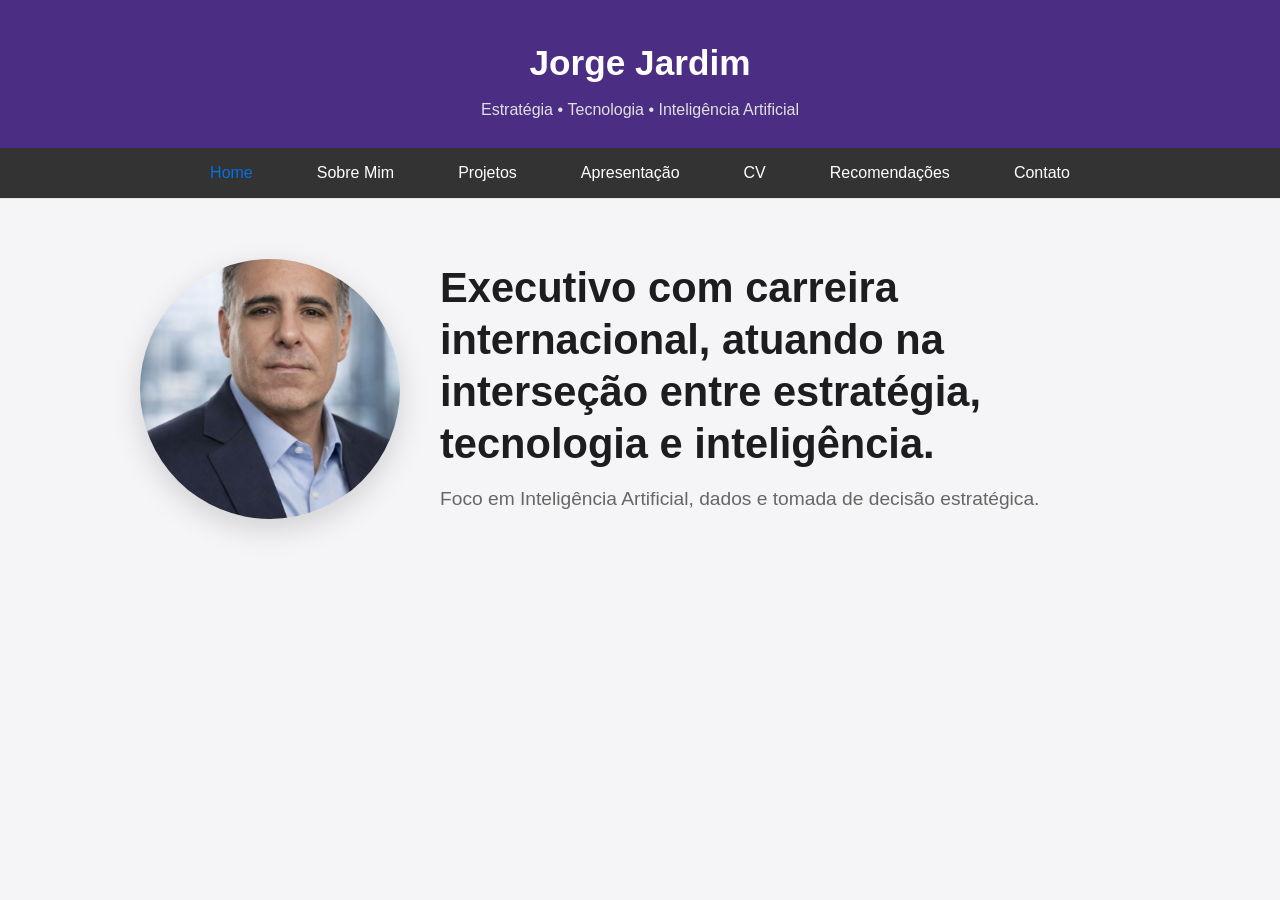
<file: index.html>
<!DOCTYPE html>
<html lang="pt-BR">
<head>
    <meta charset="UTF-8">
    <meta name="viewport" content="width=device-width, initial-scale=1.0">
    <title>Jorge Jardim</title>
    <link rel="stylesheet" href="css/style.css">
</head>
<body>

<header class="site-header">
    <h1>Jorge Jardim</h1>
    <p class="animated-text">
        <span>Estratégia</span> • 
        <span>Tecnologia</span> • 
        <span>Inteligência Artificial</span>
    </p>
</header>

<nav class="navbar">
    <a href="index.html" class="active">Home</a>
    <a href="about.html">Sobre Mim</a>
    <a href="projects.html">Projetos</a>
    <a href="presentation.html">Apresentação</a>
    <a href="cv.html">CV</a>
    <a href="recommendations.html">Recomendações</a>
    <a href="contact.html">Contato</a>
</nav>

<main class="home-page">
    <section class="hero-main hero-main-row">

        <div class="hero-image">
            <img src="assets/images/foto-perfil.jpg" alt="Jorge Jardim">
        </div>

        <div class="hero-content">
            <h2>
                Executivo com carreira internacional,
                atuando na interseção entre estratégia,
                tecnologia e inteligência.
            </h2>

            <p>
                Foco em Inteligência Artificial, dados e tomada de decisão estratégica.
            </p>
        </div>

    </section>
</main>

</body>
</html>
</file>
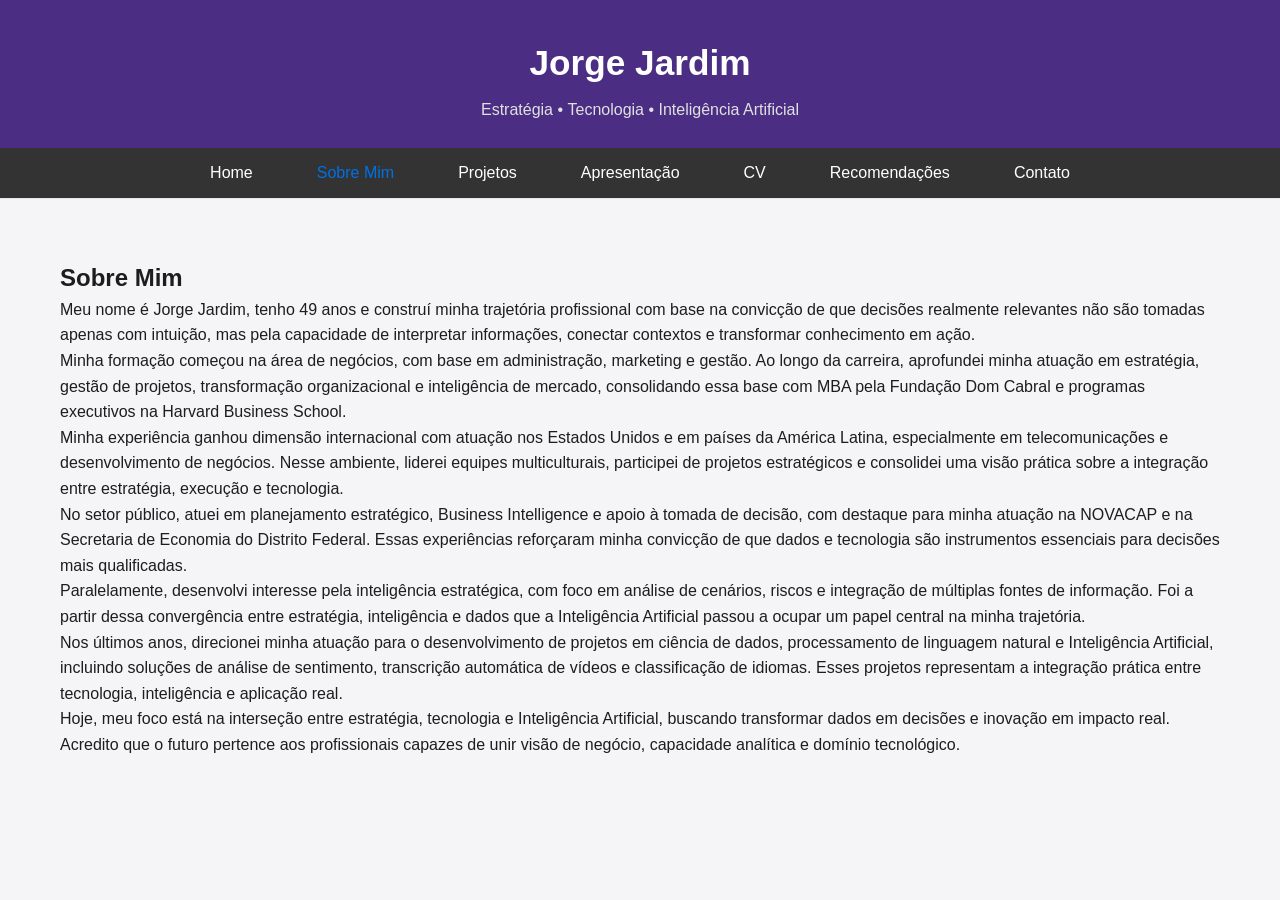
<file: about.html>
<!DOCTYPE html>
<html lang="pt-BR">
<head>
    <meta charset="UTF-8">
    <meta name="viewport" content="width=device-width, initial-scale=1.0">
    <title>Sobre Mim | Jorge Jardim</title>
    <link rel="stylesheet" href="css/style.css">
</head>
<body>

    <header class="site-header">
        <h1>Jorge Jardim</h1>
        <p class="animated-text">
            <span>Estratégia</span> • 
            <span>Tecnologia</span> • 
            <span>Inteligência Artificial</span>
        </p>
    </header>

    <nav class="navbar">
        <a href="index.html">Home</a>
        <a href="about.html" class="active">Sobre Mim</a>
        <a href="projects.html">Projetos</a>
	<a href="presentation.html">Apresentação</a>
        <a href="cv.html">CV</a>
	<a href="recommendations.html">Recomendações</a>
        <a href="contact.html">Contato</a>
    </nav>

    <main>
        <section>
            <h2>Sobre Mim</h2>

            <p>
                Meu nome é Jorge Jardim, tenho 49 anos e construí minha trajetória profissional
                com base na convicção de que decisões realmente relevantes não são tomadas apenas
                com intuição, mas pela capacidade de interpretar informações, conectar contextos
                e transformar conhecimento em ação.
            </p>

            <p>
                Minha formação começou na área de negócios, com base em administração, marketing
                e gestão. Ao longo da carreira, aprofundei minha atuação em estratégia, gestão de
                projetos, transformação organizacional e inteligência de mercado, consolidando
                essa base com MBA pela Fundação Dom Cabral e programas executivos na Harvard
                Business School.
            </p>

            <p>
                Minha experiência ganhou dimensão internacional com atuação nos Estados Unidos e
                em países da América Latina, especialmente em telecomunicações e desenvolvimento
                de negócios. Nesse ambiente, liderei equipes multiculturais, participei de
                projetos estratégicos e consolidei uma visão prática sobre a integração entre
                estratégia, execução e tecnologia.
            </p>

            <p>
                No setor público, atuei em planejamento estratégico, Business Intelligence e apoio
                à tomada de decisão, com destaque para minha atuação na NOVACAP e na Secretaria
                de Economia do Distrito Federal. Essas experiências reforçaram minha convicção de
                que dados e tecnologia são instrumentos essenciais para decisões mais qualificadas.
            </p>

            <p>
                Paralelamente, desenvolvi interesse pela inteligência estratégica, com foco em
                análise de cenários, riscos e integração de múltiplas fontes de informação. Foi
                a partir dessa convergência entre estratégia, inteligência e dados que a
                Inteligência Artificial passou a ocupar um papel central na minha trajetória.
            </p>

            <p>
                Nos últimos anos, direcionei minha atuação para o desenvolvimento de projetos em
                ciência de dados, processamento de linguagem natural e Inteligência Artificial,
                incluindo soluções de análise de sentimento, transcrição automática de vídeos e
                classificação de idiomas. Esses projetos representam a integração prática entre
                tecnologia, inteligência e aplicação real.
            </p>

            <p>
                Hoje, meu foco está na interseção entre estratégia, tecnologia e Inteligência
                Artificial, buscando transformar dados em decisões e inovação em impacto real.
                Acredito que o futuro pertence aos profissionais capazes de unir visão de negócio,
                capacidade analítica e domínio tecnológico.
            </p>
        </section>
    </main>

</body>
</html>
</file>
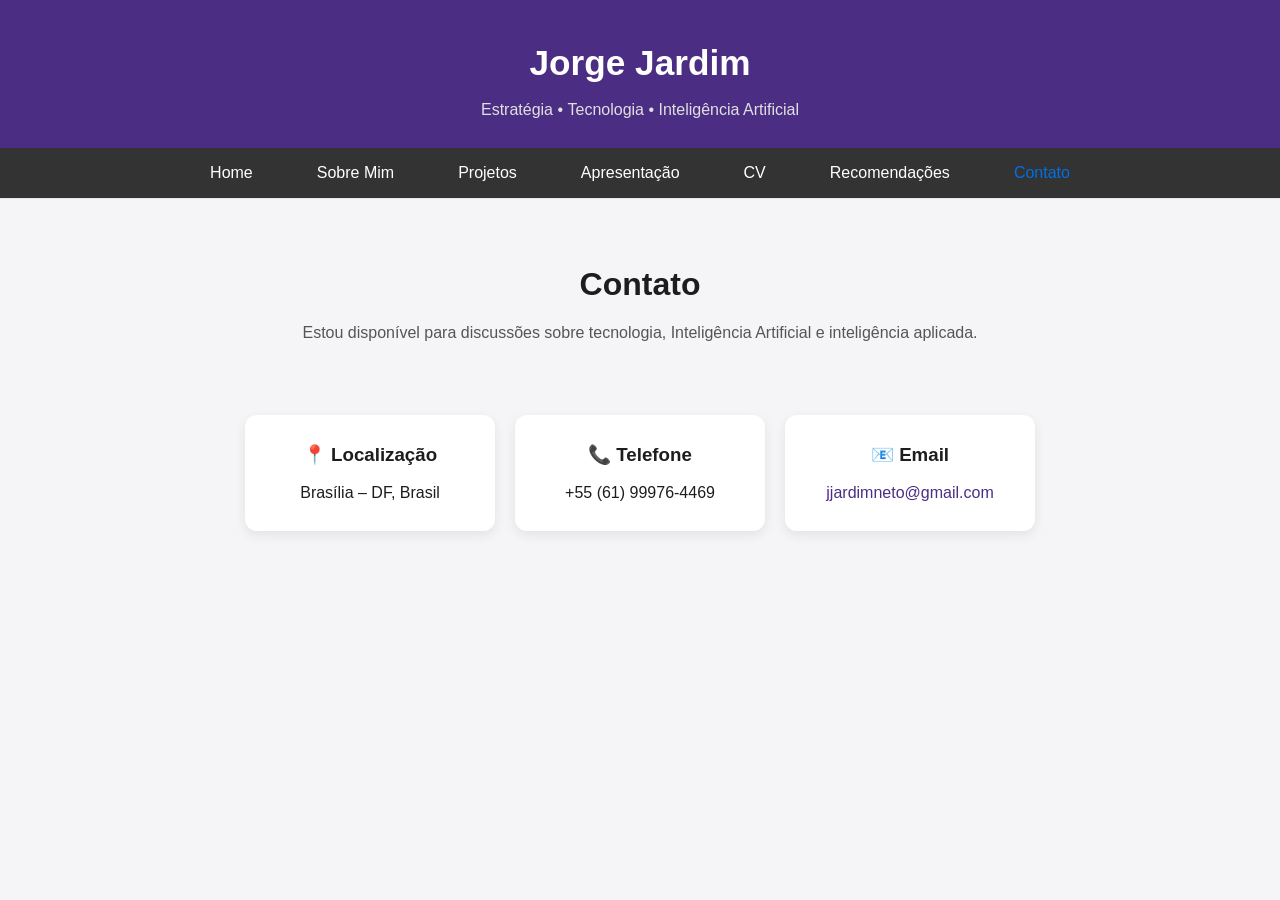
<file: contact.html>
<!DOCTYPE html>
<html lang="pt-BR">
<head>
    <meta charset="UTF-8">
    <meta name="viewport" content="width=device-width, initial-scale=1.0">
    <title>Contato | Jorge Jardim</title>
    <link rel="stylesheet" href="css/style.css">
</head>
<body>

<header class="site-header">
    <h1>Jorge Jardim</h1>
        <p class="animated-text">
            <span>Estratégia</span> • 
            <span>Tecnologia</span> • 
            <span>Inteligência Artificial</span>
        </p>
</header>

<nav class="navbar">
    <a href="index.html">Home</a>
    <a href="about.html">Sobre Mim</a>
    <a href="projects.html">Projetos</a>
    <a href="presentation.html">Apresentação</a>
    <a href="cv.html">CV</a>
    <a href="recommendations.html">Recomendações</a>
    <a href="contact.html" class="active">Contato</a>
</nav>

<main class="contact-container">

    <section class="contact-intro">
        <h2>Contato</h2>
        <p>
            Estou disponível para discussões sobre tecnologia, Inteligência Artificial e inteligência aplicada.
        </p>
    </section>

    <section class="contact-cards">

        <div class="contact-card">
            <h3>📍 Localização</h3>
            <p>Brasília – DF, Brasil</p>
        </div>

        <div class="contact-card">
            <h3>📞 Telefone</h3>
            <p>+55 (61) 99976-4469</p>
        </div>

        <div class="contact-card">
            <h3>📧 Email</h3>
            <p>
                <a href="mailto:jjardimneto@gmail.com">
                    jjardimneto@gmail.com
                </a>
            </p>
        </div>

    </section>

</main>

</body>
</html>
</file>
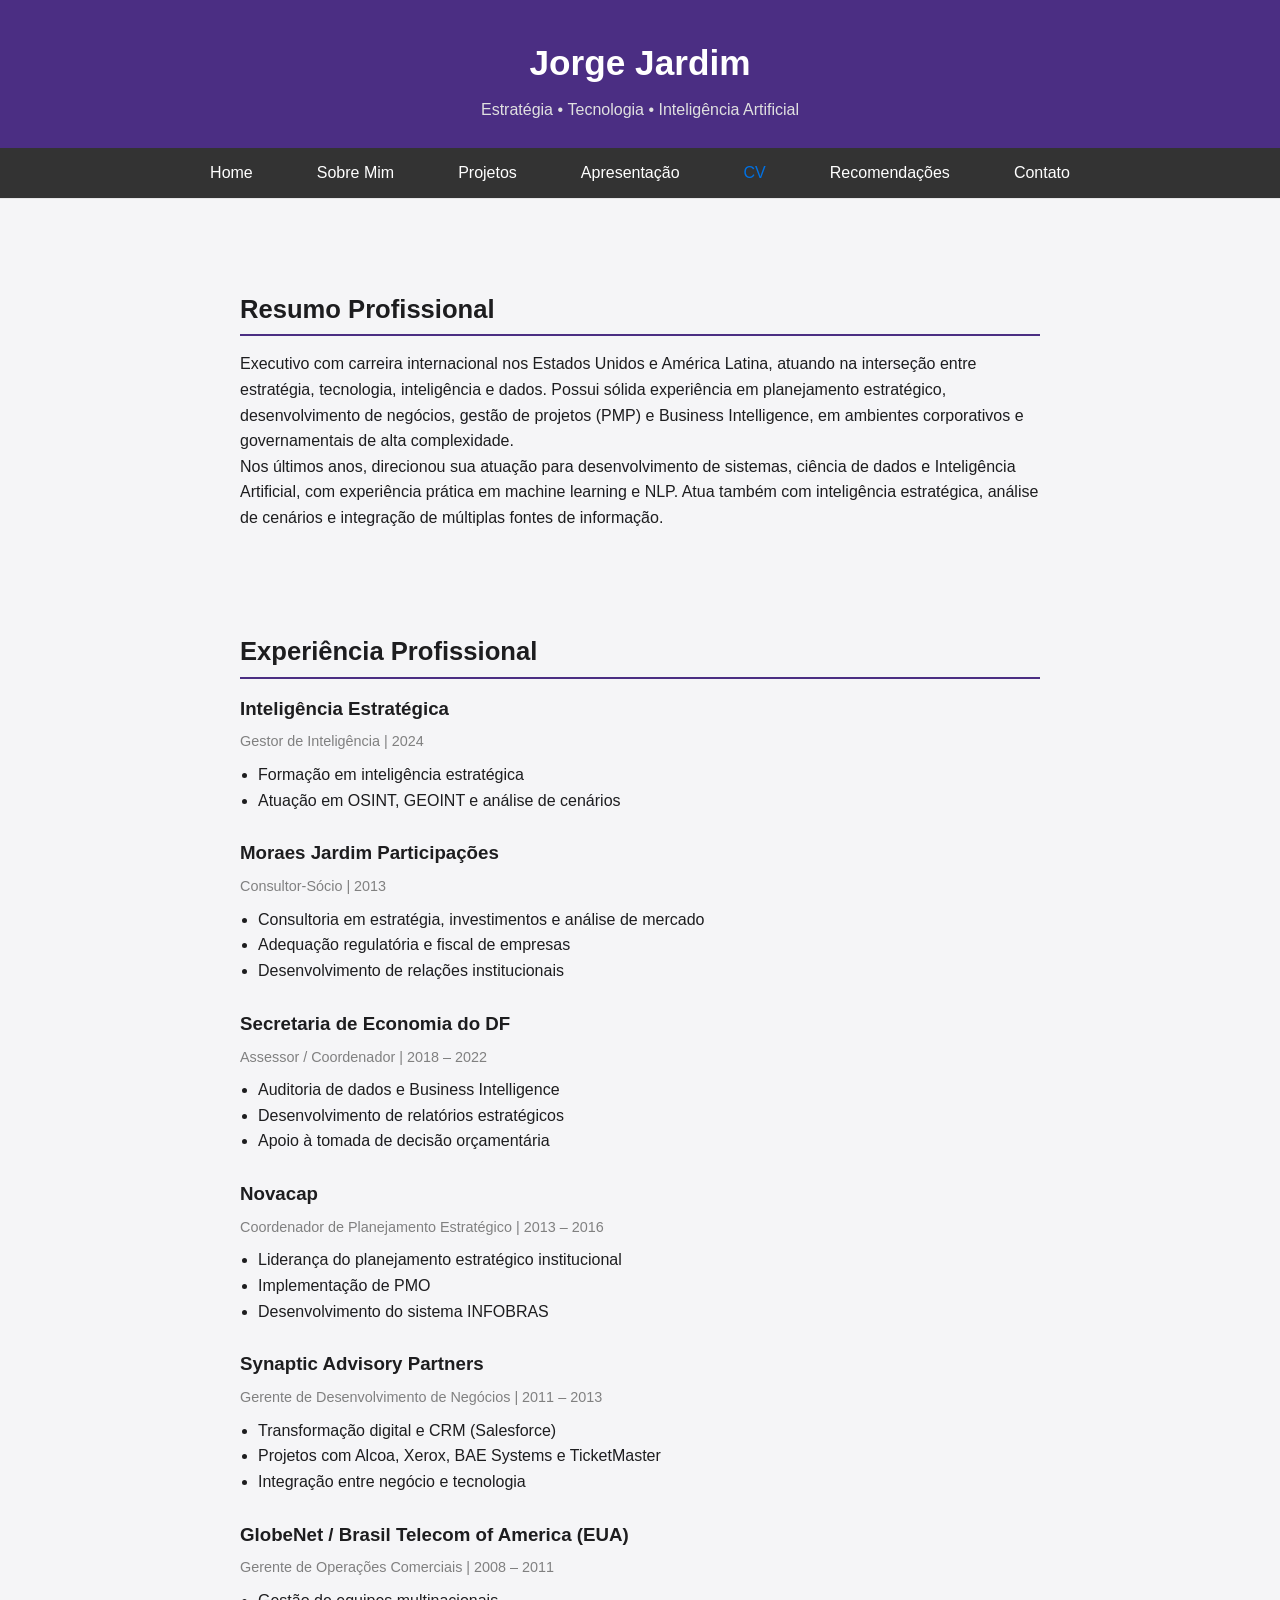
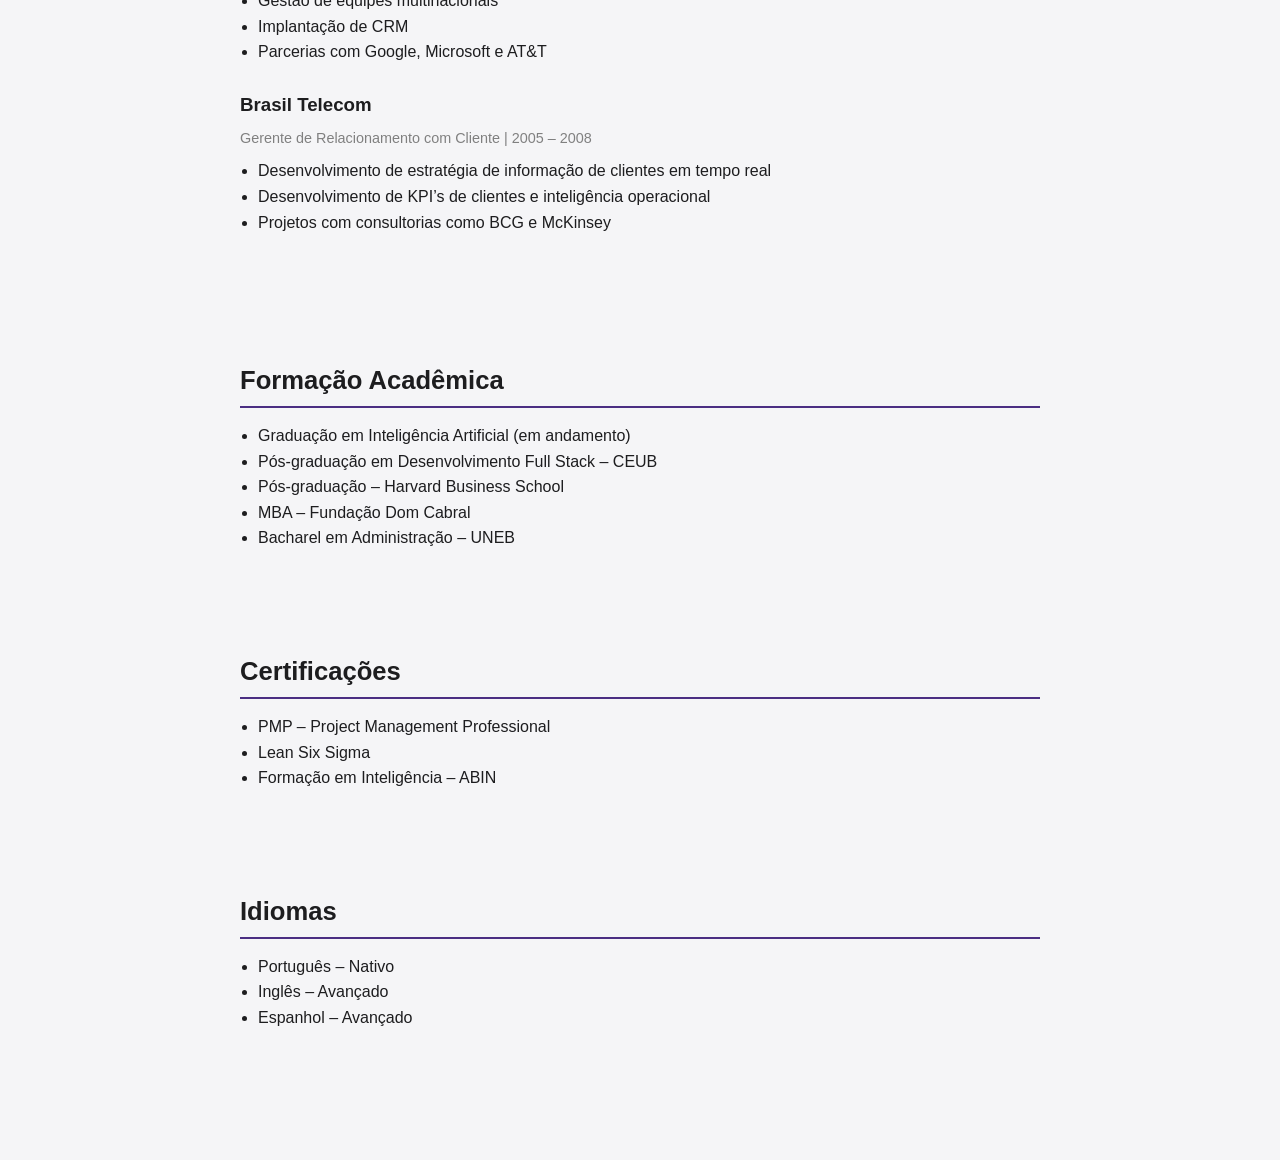
<file: cv.html>
<!DOCTYPE html>
<html lang="pt-BR">
<head>
    <meta charset="UTF-8">
    <meta name="viewport" content="width=device-width, initial-scale=1.0">
    <title>CV | Jorge Jardim</title>
    <link rel="stylesheet" href="css/style.css">
</head>
<body>

<header class="site-header">
    <h1>Jorge Jardim</h1>
        <p class="animated-text">
            <span>Estratégia</span> • 
            <span>Tecnologia</span> • 
            <span>Inteligência Artificial</span>
        </p>
</header>

<nav class="navbar">
    <a href="index.html">Home</a>
    <a href="about.html">Sobre Mim</a>
    <a href="projects.html">Projetos</a>
    <a href="presentation.html">Apresentação</a>
    <a href="cv.html" class="active">CV</a>
    <a href="recommendations.html">Recomendações</a>
    <a href="contact.html">Contato</a>
</nav>

<main class="cv-container">

    <!-- RESUMO -->
    <section class="cv-section">
        <h2>Resumo Profissional</h2>
        <p>
            Executivo com carreira internacional nos Estados Unidos e América Latina,
            atuando na interseção entre estratégia, tecnologia, inteligência e dados.
            Possui sólida experiência em planejamento estratégico, desenvolvimento de negócios,
            gestão de projetos (PMP) e Business Intelligence, em ambientes corporativos e governamentais
            de alta complexidade.
        </p>
        <p>
            Nos últimos anos, direcionou sua atuação para desenvolvimento de sistemas, ciência de dados
            e Inteligência Artificial, com experiência prática em machine learning e NLP. Atua também
            com inteligência estratégica, análise de cenários e integração de múltiplas fontes de informação.
        </p>
    </section>

    <!-- EXPERIÊNCIA -->
    <section class="cv-section">
        <h2>Experiência Profissional</h2>

        <div class="job">
            <h3>Inteligência Estratégica</h3>
            <span>Gestor de Inteligência | 2024</span>
            <ul>
                <li>Formação em inteligência estratégica</li>
                <li>Atuação em OSINT, GEOINT e análise de cenários</li>
            </ul>
        </div>

        <div class="job">
            <h3>Moraes Jardim Participações</h3>
            <span>Consultor-Sócio | 2013</span>
            <ul>
                <li>Consultoria em estratégia, investimentos e análise de mercado</li>
                <li>Adequação regulatória e fiscal de empresas</li>
                <li>Desenvolvimento de relações institucionais</li>
            </ul>
        </div>

        <div class="job">
            <h3>Secretaria de Economia do DF</h3>
            <span>Assessor / Coordenador | 2018 – 2022</span>
            <ul>
                <li>Auditoria de dados e Business Intelligence</li>
                <li>Desenvolvimento de relatórios estratégicos</li>
                <li>Apoio à tomada de decisão orçamentária</li>
            </ul>
        </div>

        <div class="job">
            <h3>Novacap</h3>
            <span>Coordenador de Planejamento Estratégico | 2013 – 2016</span>
            <ul>
                <li>Liderança do planejamento estratégico institucional</li>
                <li>Implementação de PMO</li>
                <li>Desenvolvimento do sistema INFOBRAS</li>
            </ul>
        </div>

        <div class="job">
            <h3>Synaptic Advisory Partners</h3>
            <span>Gerente de Desenvolvimento de Negócios | 2011 – 2013</span>
            <ul>
                <li>Transformação digital e CRM (Salesforce)</li>
                <li>Projetos com Alcoa, Xerox, BAE Systems e TicketMaster</li>
                <li>Integração entre negócio e tecnologia</li>
            </ul>
        </div>

        <div class="job">
            <h3>GlobeNet / Brasil Telecom of America (EUA)</h3>
            <span>Gerente de Operações Comerciais | 2008 – 2011</span>
            <ul>
                <li>Gestão de equipes multinacionais</li>
                <li>Implantação de CRM</li>
                <li>Parcerias com Google, Microsoft e AT&T</li>
            </ul>
        </div>

        <div class="job">
            <h3>Brasil Telecom</h3>
            <span>Gerente de Relacionamento com Cliente  | 2005 – 2008</span>
            <ul>
                <li>Desenvolvimento de estratégia de informação de clientes em tempo real</li>
                <li>Desenvolvimento de KPI’s de clientes e inteligência operacional</li>
                <li>Projetos com consultorias como BCG e McKinsey</li>
            </ul>
        </div>

    </section>

    <!-- FORMAÇÃO -->
    <section class="cv-section">
        <h2>Formação Acadêmica</h2>
        <ul class="cv-list">
            <li>Graduação em Inteligência Artificial (em andamento)</li>
            <li>Pós-graduação em Desenvolvimento Full Stack – CEUB</li>
            <li>Pós-graduação – Harvard Business School</li>
            <li>MBA – Fundação Dom Cabral</li>
            <li>Bacharel em Administração – UNEB</li>
        </ul>
    </section>

    <!-- CERTIFICAÇÕES -->
    <section class="cv-section">
        <h2>Certificações</h2>
        <ul class="cv-list">
            <li>PMP – Project Management Professional</li>
            <li>Lean Six Sigma</li>
            <li>Formação em Inteligência – ABIN</li>
        </ul>
    </section>

    <!-- IDIOMAS -->
    <section class="cv-section">
        <h2>Idiomas</h2>
        <ul class="cv-list">
            <li>Português – Nativo</li>
            <li>Inglês – Avançado</li>
            <li>Espanhol – Avançado</li>
        </ul>
    </section>

</main>

</body>
</html>
</file>
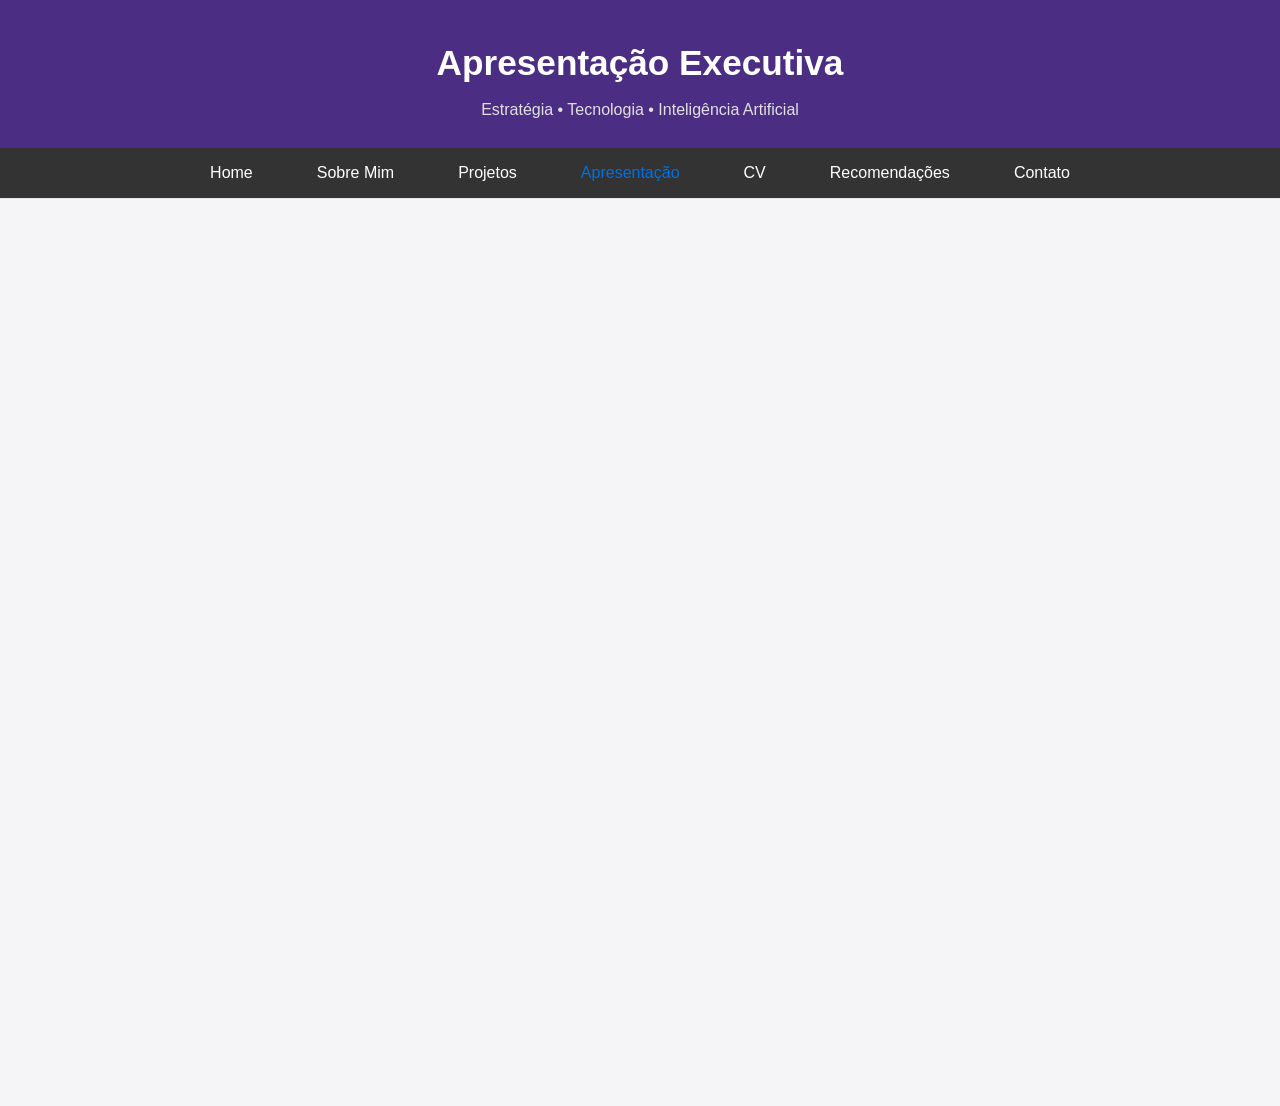
<file: presentation.html>
<!DOCTYPE html>
<html lang="pt-BR">
<head>
    <meta charset="UTF-8">
    <meta name="viewport" content="width=device-width, initial-scale=1.0">
    <title>Apresentação</title>
    <link rel="stylesheet" href="css/style.css">
</head>
<body>

<header class="site-header">
    <h1>Apresentação Executiva</h1>
    <p>Estratégia • Tecnologia • Inteligência Artificial</p>
</header>

<nav class="navbar">
    <a href="index.html">Home</a>
    <a href="about.html">Sobre Mim</a>
    <a href="projects.html">Projetos</a>
    <a href="presentation.html" class="active">Apresentação</a>
    <a href="cv.html">CV</a>
    <a href="recommendations.html">Recomendações</a>
    <a href="contact.html">Contato</a>
</nav>

<main class="presentation-page fullscreen">
    <iframe src="assets/apresentacao-portfolio.pdf#toolbar=0&navpanes=0&scrollbar=1"></iframe>

</main>


</body>
</html>
</file>
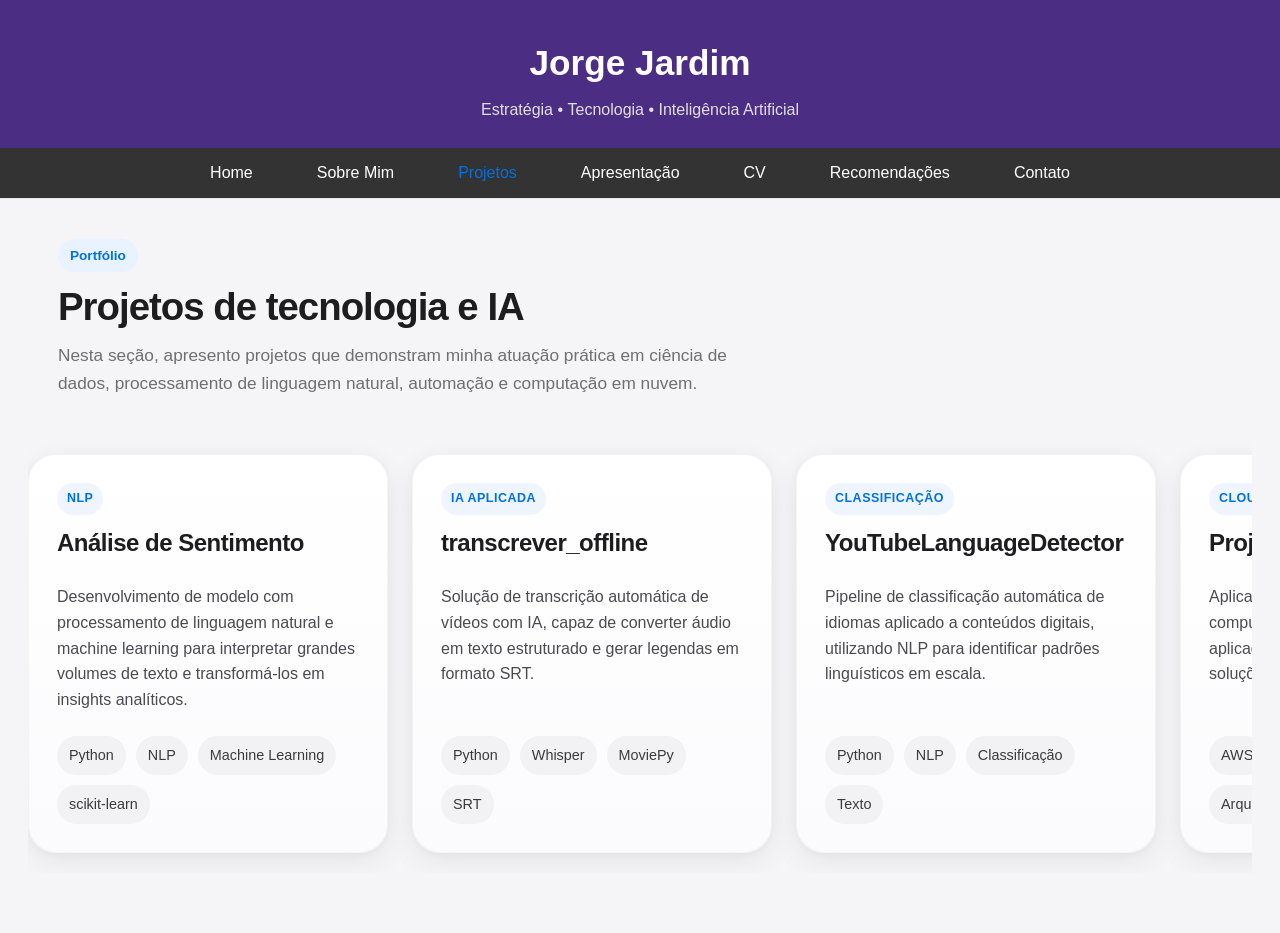
<file: projects.html>
<!DOCTYPE html>
<html lang="pt-BR">
<head>
    <meta charset="UTF-8">
    <meta name="viewport" content="width=device-width, initial-scale=1.0">
    <title>Projetos | Jorge Jardim</title>
    <link rel="stylesheet" href="css/style.css">
</head>
<body>

    <header class="site-header">
         <h1>Jorge Jardim</h1>
            <p class="animated-text">
                <span>Estratégia</span> • 
                <span>Tecnologia</span> • 
                <span>Inteligência Artificial</span>
            </p>
    </header>

    <nav class="navbar">
        <a href="index.html">Home</a>
        <a href="about.html">Sobre Mim</a>
        <a href="projects.html" class="active">Projetos</a>
	<a href="presentation.html">Apresentação</a>
        <a href="cv.html">CV</a>
        <a href="recommendations.html">Recomendações</a>
        <a href="contact.html">Contato</a>
    </nav>

    <main class="projects-page">
        <section class="projects-intro">
            <span class="section-tag">Portfólio</span>
            <h2>Projetos de tecnologia e IA</h2>
            <p>
                Nesta seção, apresento projetos que demonstram minha atuação prática em
                ciência de dados, processamento de linguagem natural, automação e computação em nuvem.
            </p>
        </section>

        <section class="projects-scroll">

            <article class="project-card">
                <div class="card-top">
                    <span class="card-label">NLP</span>
                    <h3>Análise de Sentimento</h3>
                </div>
                <p class="card-description">
                    Desenvolvimento de modelo com processamento de linguagem natural e machine learning
                    para interpretar grandes volumes de texto e transformá-los em insights analíticos.
                </p>
                <div class="tech-stack">
                    <span>Python</span>
                    <span>NLP</span>
                    <span>Machine Learning</span>
                    <span>scikit-learn</span>
                </div>
            </article>

            <article class="project-card">
                <div class="card-top">
                    <span class="card-label">IA Aplicada</span>
                    <h3>transcrever_offline</h3>
                </div>
                <p class="card-description">
                    Solução de transcrição automática de vídeos com IA, capaz de converter áudio em
                    texto estruturado e gerar legendas em formato SRT.
                </p>
                <div class="tech-stack">
                    <span>Python</span>
                    <span>Whisper</span>
                    <span>MoviePy</span>
                    <span>SRT</span>
                </div>
            </article>

            <article class="project-card">
                <div class="card-top">
                    <span class="card-label">Classificação</span>
                    <h3>YouTubeLanguageDetector</h3>
                </div>
                <p class="card-description">
                    Pipeline de classificação automática de idiomas aplicado a conteúdos digitais,
                    utilizando NLP para identificar padrões linguísticos em escala.
                </p>
                <div class="tech-stack">
                    <span>Python</span>
                    <span>NLP</span>
                    <span>Classificação</span>
                    <span>Texto</span>
                </div>
            </article>

            <article class="project-card">
                <div class="card-top">
                    <span class="card-label">Cloud</span>
                    <h3>Projetos em AWS</h3>
                </div>
                <p class="card-description">
                    Aplicação de conceitos de cloud computing para deploy, organização de aplicações
                    e suporte à escalabilidade de soluções modernas.
                </p>
                <div class="tech-stack">
                    <span>AWS</span>
                    <span>Cloud</span>
                    <span>Deploy</span>
                    <span>Arquitetura</span>
                </div>
            </article>

            <article class="project-card">
                <div class="card-top">
                    <span class="card-label">Arquitetura</span>
                    <h3>Sistema de Pedidos</h3>
                </div>
                <p class="card-description">
                    Desenvolvimento de sistema com APIs e arquitetura de microserviços, com foco em
                    modularidade, organização dos componentes e escalabilidade.
                </p>
                <div class="tech-stack">
                    <span>C#</span>
                    <span>.NET</span>
                    <span>APIs REST</span>
                    <span>Microserviços</span>
                </div>
            </article>

        </section>
    </main>

</body>
</html>
</file>
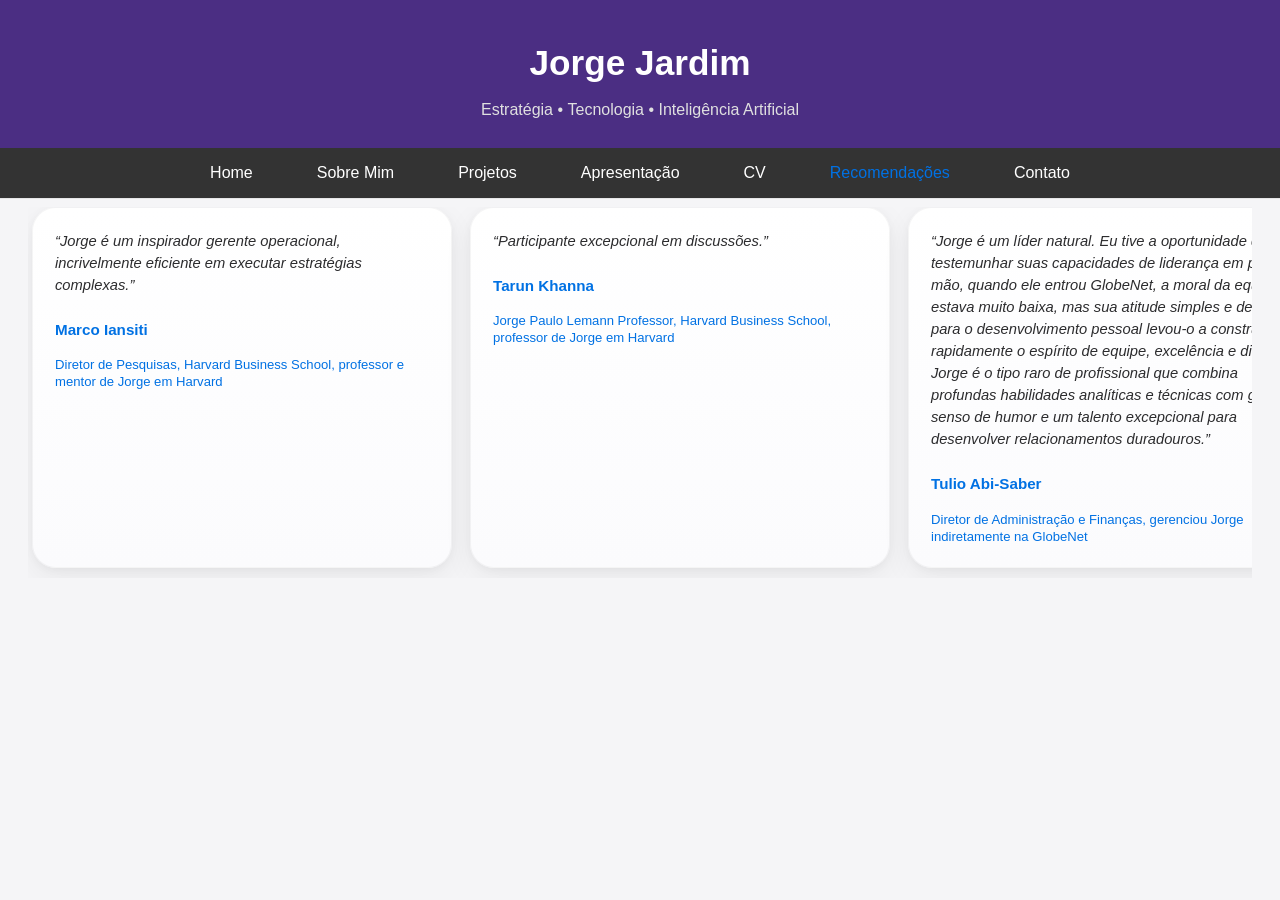
<file: recommendations.html>
<!DOCTYPE html>
<html lang="pt-BR">
<head>
    <meta charset="UTF-8">
    <meta name="viewport" content="width=device-width, initial-scale=1.0">
    <title>Recomendações | Jorge Jardim</title>
    <link rel="stylesheet" href="css/style.css">
</head>
<body>

<header class="site-header">
    <h1>Jorge Jardim</h1>
    <p class="animated-text">
        <span>Estratégia</span> • 
        <span>Tecnologia</span> • 
        <span>Inteligência Artificial</span>
    </p>
</header>

<nav class="navbar">
    <a href="index.html">Home</a>
    <a href="about.html">Sobre Mim</a>
    <a href="projects.html">Projetos</a>
    <a href="presentation.html">Apresentação</a>
    <a href="cv.html">CV</a>
    <a href="recommendations.html" class="active">Recomendações</a>
    <a href="contact.html">Contato</a>
</nav>

<main class="recommendations-page">

    <section class="recommendations-carousel">

        <article class="recommendation-card">
            <p class="recommendation-text">
                “Jorge é um inspirador gerente operacional, incrivelmente eficiente em executar estratégias complexas.”
            </p>
            <h3>Marco Iansiti</h3>
            <span>Diretor de Pesquisas, Harvard Business School, professor e mentor de Jorge em Harvard</span>
        </article>

        <article class="recommendation-card">
            <p class="recommendation-text">
                “Participante excepcional em discussões.”
            </p>
            <h3>Tarun Khanna</h3>
            <span>Jorge Paulo Lemann Professor, Harvard Business School, professor de Jorge em Harvard</span>
        </article>

        <article class="recommendation-card">
            <p class="recommendation-text">
                “Jorge é um líder natural. Eu tive a oportunidade de testemunhar suas capacidades de liderança em primeira mão, quando ele entrou GlobeNet, a moral da equipe estava muito baixa, mas sua atitude simples e dedicação para o desenvolvimento pessoal levou-o a construir rapidamente o espírito de equipe, excelência e direção. Jorge é o tipo raro de profissional que combina profundas habilidades analíticas e técnicas com grande senso de humor e um talento excepcional para desenvolver relacionamentos duradouros.”
            </p>
            <h3>Tulio Abi-Saber</h3>
            <span>Diretor de Administração e Finanças, gerenciou Jorge indiretamente na GlobeNet</span>
        </article>

        <article class="recommendation-card">
            <p class="recommendation-text">
                “Jorge é um verdadeiro mentor, ele se dedica realmente na entrega e supera todas as expectativas. Eu o considero um artista, ao invés de um empregador. Ele me viu uma obra-prima em estado bruto e teve tempo para esculpir o melhor de mim. Eu posso realmente dizer que ele é um líder, entre os líderes. Jorge realmente é um grande ativo para qualquer organização. Obrigado Jorge, você é o melhor dirigente que alguém poderia esperar.”
            </p>
            <h3>Angel Sarmiento</h3>
            <span>Engenheiro Sênior de Vendas, reportou para Jorge na GlobeNet</span>
        </article>

        <article class="recommendation-card">
            <p class="recommendation-text">
                “Jorge é um grande líder. Ele gosta de trabalhar com pessoas e mostra que é um treinador dedicado e mentor. Ele é open minded e facilmente gerencia mudanças. Ele está muito otimista e sua simplicidade motiva as pessoas que trabalham com ele.”
            </p>
            <h3>Moises Carneiro Cunha</h3>
            <span>Diretor de Relacionamento com Cliente, dirigiu Jorge na Brasil Telecom</span>
        </article>

    </section>
</main>

</body>
</html>
</file>
<file: css/style.css>
body {
    font-family: Arial;
    margin: 0;
    background: #f4f4f4;
}

header {
    background: #4B2E83;
    color: white;
    padding: 40px;
    text-align: center;
}

nav {
    background: #333;
    padding: 10px;
    text-align: center;
}

nav a {
    color: white;
    margin: 15px;
    text-decoration: none;
}

section {
    padding: 30px;
}

main {
    padding: 30px;
}

.card {
    background: white;
    padding: 20px;
    margin-bottom: 20px;
    border-radius: 10px;
    box-shadow: 0 2px 8px rgba(0,0,0,0.08);
}

.projects-container {
    display: flex;
    gap: 20px;
    overflow-x: auto;
    padding: 20px 0;
}

.card {
    min-width: 300px;
    max-width: 300px;
    background: white;
    padding: 20px;
    border-radius: 12px;
    box-shadow: 0 4px 12px rgba(0,0,0,0.1);
    flex-shrink: 0;
    transition: transform 0.2s ease;
}

.card:hover {
    transform: translateY(-5px);
}

.projects-container::-webkit-scrollbar {
    height: 8px;
}

.projects-container::-webkit-scrollbar-thumb {
    background: #888;
    border-radius: 10px;
}

* {
    margin: 0;
    padding: 0;
    box-sizing: border-box;
}

body {
    font-family: -apple-system, BlinkMacSystemFont, "Segoe UI", Roboto, Arial, sans-serif;
    background: #f5f5f7;
    color: #1d1d1f;
    line-height: 1.6;
}

.hero {
    text-align: center;
    padding: 60px 20px 40px;
    background: linear-gradient(180deg, #f5f7fb 0%, #eef2f7 100%);
}

.hero h1 {
    font-size: 2.7rem;
    font-weight: 700;
    letter-spacing: -1px;
    margin-bottom: 8px;
}

.hero p {
    font-size: 1.1rem;
    color: #6e6e73;
}

.navbar {
    display: flex;
    justify-content: center;
    gap: 28px;
    padding: 18px 20px;
    background: rgba(255, 255, 255, 0.75);
    backdrop-filter: blur(10px);
    border-bottom: 1px solid #e5e5e7;
    position: sticky;
    top: 0;
    z-index: 100;
}

.navbar a {
    text-decoration: none;
    color: #3a3a3c;
    font-weight: 500;
    transition: color 0.2s ease;
}

.navbar a:hover,
.navbar a.active {
    color: #0071e3;
}

.projects-page {
    max-width: 1400px;
    margin: 0 auto;
    padding: 10px 28px 60px;
}

.projects-intro {
    max-width: 760px;
    margin-bottom: 16px;
}

.section-tag {
    display: inline-block;
    padding: 6px 12px;
    border-radius: 999px;
    background: #e9f2ff;
    color: #0071e3;
    font-size: 0.85rem;
    font-weight: 600;
    margin-bottom: 14px;
}

.projects-intro h2 {
    font-size: 2.4rem;
    line-height: 1.1;
    letter-spacing: -1px;
    margin-bottom: 14px;
}

.projects-intro p {
    font-size: 1.08rem;
    color: #6e6e73;
    max-width: 680px;
}

.projects-scroll {
    display: flex;
    gap: 24px;
    overflow-x: auto;
    padding: 10px 4px 20px;
    scroll-snap-type: x mandatory;
    -webkit-overflow-scrolling: touch;
}

.projects-scroll::-webkit-scrollbar {
    height: 10px;
}

.projects-scroll::-webkit-scrollbar-track {
    background: transparent;
}

.projects-scroll::-webkit-scrollbar-thumb {
    background: #d2d2d7;
    border-radius: 999px;
}

.project-card {
    scroll-snap-align: start;
    min-width: 360px;
    max-width: 360px;
    min-height: 340px;
    padding: 28px;
    border-radius: 28px;
    background: linear-gradient(180deg, #ffffff 0%, #fbfbfd 100%);
    box-shadow:
        0 10px 30px rgba(0, 0, 0, 0.06),
        0 2px 8px rgba(0, 0, 0, 0.04);
    border: 1px solid rgba(0, 0, 0, 0.04);
    flex-shrink: 0;
    display: flex;
    flex-direction: column;
    justify-content: space-between;
    transition: transform 0.25s ease, box-shadow 0.25s ease;
}

.project-card:hover {
    transform: translateY(-8px);
    box-shadow:
        0 18px 40px rgba(0, 0, 0, 0.10),
        0 4px 10px rgba(0, 0, 0, 0.05);
}

.card-top {
    margin-bottom: 18px;
}

.card-label {
    display: inline-block;
    font-size: 0.78rem;
    font-weight: 700;
    text-transform: uppercase;
    letter-spacing: 0.5px;
    color: #0071e3;
    background: #eef5ff;
    padding: 6px 10px;
    border-radius: 999px;
    margin-bottom: 14px;
}

.project-card h3 {
    font-size: 1.5rem;
    line-height: 1.15;
    letter-spacing: -0.5px;
    margin-bottom: 10px;
}

.card-description {
    font-size: 1rem;
    color: #4a4a4f;
    margin-bottom: 24px;
}

.tech-stack {
    display: flex;
    flex-wrap: wrap;
    gap: 10px;
    margin-top: auto;
}

.tech-stack span {
    background: #f2f2f5;
    color: #3a3a3c;
    padding: 8px 12px;
    border-radius: 999px;
    font-size: 0.9rem;
    font-weight: 500;
}

@media (max-width: 768px) {
    .hero h1 {
        font-size: 2rem;
    }

    .projects-intro h2 {
        font-size: 1.8rem;
    }

    .project-card {
        min-width: 300px;
        max-width: 300px;
        min-height: 320px;
    }

    .navbar {
        gap: 16px;
        flex-wrap: wrap;
    }
}

.hero {
    text-align: center;
    padding: 40px 20px;
    background: #4B2E83; /* mesma cor da página Sobre Mim */
    color: white;
}

.hero h1 {
    font-size: 2.2rem;
    margin-bottom: 8px;
    color: white;
}

.hero p {
    font-size: 1rem;
    color: #e0e0e0;
}

.navbar {
    background: #333;
    padding: 10px;
    text-align: center;
}

.navbar a {
    color: white;
    margin: 15px;
    text-decoration: none;
}

header {
    background: #4B2E83;
    color: white;
    padding: 40px;
    text-align: center;
}

.navbar {
    background: #333;
    padding: 12px 0;
    text-align: center;
}

.navbar a {
    color: white;
    margin: 0 18px;
    text-decoration: none;
    font-size: 1rem;
    font-weight: 500;
    transition: color 0.2s ease;
}

.navbar a:hover {
    color: #ddd;
}

.site-header {
    background: #4B2E83;
    color: white;
    text-align: center;
    padding: 35px 20px 25px;
}

.site-header h1 {
    font-size: 2.2rem;
    margin-bottom: 6px;
    font-weight: 600;
}

.site-header p {
    font-size: 1rem;
    color: #e0e0e0;
}

.cv-container {
    max-width: 900px;
    margin: 40px auto;
    padding: 20px;
}

.cv-section {
    margin-bottom: 40px;
}

.cv-section h2 {
    font-size: 1.6rem;
    margin-bottom: 15px;
    border-bottom: 2px solid #4B2E83;
    padding-bottom: 5px;
}

.job {
    margin-bottom: 25px;
}

.job h3 {
    margin-bottom: 5px;
}

.job span {
    font-size: 0.9rem;
    color: gray;
}

.job ul {
    margin-top: 8px;
    padding-left: 18px;
}

.cv-list {
    padding-left: 18px;
}

.contact-intro {
    text-align: center;
    margin-bottom: 10px;
}

.contact-intro h2 {
    font-size: 2rem;
    margin-bottom: 10px;
}

.contact-intro p {
    color: #555;
}

.contact-cards {
    display: flex;
    gap: 20px;
    justify-content: center;
    flex-wrap: wrap;
}

.contact-card {
    background: white;
    padding: 25px;
    border-radius: 12px;
    width: 250px;
    text-align: center;
    box-shadow: 0 4px 12px rgba(0,0,0,0.08);
    transition: transform 0.2s ease;
}

.contact-card:hover {
    transform: translateY(-5px);
}

.contact-card h3 {
    margin-bottom: 10px;
}

.contact-card a {
    text-decoration: none;
    color: #4B2E83;
    font-weight: 500;
}

.hero-main {
    min-height: auto;            
    display: flex;
    flex-direction: column;
    justify-content: flex-start;  
    align-items: center;
    text-align: center;

    padding: 40px 20px 20px;   
}

.hero-main h2 {
    font-size: 2.0rem;
    max-width: 900px;
    line-height: 1.3;
    margin-bottom: 20px;
    font-weight: 600;
}

.hero-main p {
    font-size: 1.2rem;
    color: #666;
}

.hero-main {
    animation: fadeInUp 1s ease;
}

@keyframes fadeInUp {
    from {
        opacity: 0;
        transform: translateY(30px);
    }
    to {
        opacity: 1;
        transform: translateY(0);
    }
}

.animated-text span {
    display: inline-block;
    transition: all 0.3s ease;
    animation: highlight 3s infinite;
}

/* delays */
.animated-text span:nth-child(1) {
    animation-delay: 0s;
}

.animated-text span:nth-child(2) {
    animation-delay: 1s;
}

.animated-text span:nth-child(3) {
    animation-delay: 2s;
}

/* animação melhorada */
@keyframes highlight {
    0% {
        color: #e0e0e0;
        transform: scale(1);
        font-weight: 400;
    }

    20% {
        color: #ffd700;
        transform: scale(1.15);
        font-weight: 700;
        text-shadow: 0 0 8px rgba(255,215,0,0.5);
    }

    40% {
        color: #e0e0e0;
        transform: scale(1);
        font-weight: 400;
        text-shadow: none;
    }

    100% {
        color: #e0e0e0;
        transform: scale(1);
        font-weight: 400;
    }
}

.home-page {
    width: 100%;
}

.hero-main {
    min-height: calc(100vh - 160px);
    display: flex;
    flex-direction: column;
    justify-content: center;
    align-items: center;
    text-align: center;

    padding: 32px 20px;
}

.hero-main h2 {
    font-size: clamp(1.7rem, 4vw, 2.6rem);
    max-width: 900px;
    line-height: 1.25;
    margin-bottom: 18px;
    font-weight: 600;
}

.hero-main p {
    font-size: clamp(1rem, 2.2vw, 1.2rem);
    color: #666;
    max-width: 700px;
}

@media (max-width: 768px) {
    .site-header {
        padding: 24px 16px 18px;
    }

    .site-header h1 {
        font-size: 1.8rem;
        line-height: 1.2;
    }

    .site-header p {
        font-size: 0.95rem;
        line-height: 1.5;
    }

    .navbar {
        display: flex;
        flex-wrap: wrap;
        justify-content: center;
        gap: 10px;
        padding: 12px 10px;
    }

    .navbar a {
        margin: 0;
        font-size: 0.95rem;
    }

    .hero-main {
        min-height: auto;
        padding: 40px 18px 50px;
    }

    .hero-main h2 {
        font-size: 1.55rem;
        line-height: 1.3;
        max-width: 100%;
        margin-bottom: 16px;
    }

    .hero-main p {
        font-size: 1rem;
        line-height: 1.5;
        max-width: 100%;
    }

    .animated-text {
        display: block;
        line-height: 1.7;
    }
}

@media (max-width: 480px) {
    .site-header {
        padding: 20px 12px 16px;
    }

    .site-header h1 {
        font-size: 1.55rem;
    }

    .site-header p {
        font-size: 0.88rem;
    }

    .navbar {
        gap: 8px;
        padding: 10px 8px;
    }

    .navbar a {
        font-size: 0.9rem;
    }

    .hero-main {
        padding: 32px 14px 40px;
    }

    .hero-main h2 {
        font-size: 1.35rem;
        line-height: 1.35;
    }

    .hero-main p {
        font-size: 0.95rem;
    }
}

.recommendations-page {
    max-width: 1400px;
    margin: 0 auto;
    padding: 10px 28px 60px;
}

.recommendations-page {
    max-width: 1400px;
    margin: 0 auto;
    padding: 8px 28px 30px;
}

.recommendations-intro {
    margin-bottom: 5px;
}

.recommendations-intro h2 {
    margin-bottom: 2px;
}

.recommendations-intro p {
    color: #6e6e73;
    font-size: 0.98rem;
    max-width: 680px;
    line-height: 1.4;
}

.recommendations-carousel {
    display: flex;
    gap: 18px;
    overflow-x: auto;
    padding: 0 4px 10px; /* 👈 remove espaço superior */
}

.recommendations-carousel::-webkit-scrollbar {
    height: 10px;
}

.recommendations-carousel::-webkit-scrollbar-thumb {
    background: #d2d2d7;
    border-radius: 999px;
}

.recommendation-card {
    scroll-snap-align: start;
    min-width: 420px;
    max-width: 420px;
    min-height: auto; /* remove altura forçada */
    background: linear-gradient(180deg, #ffffff 0%, #fbfbfd 100%);
    border-radius: 24px;
    padding: 22px;
    box-shadow:
        0 10px 30px rgba(0, 0, 0, 0.06),
        0 2px 8px rgba(0, 0, 0, 0.04);
    border: 1px solid rgba(0, 0, 0, 0.04);
    flex-shrink: 0;

    display: flex;
    flex-direction: column;
    gap: 12px; /* 👈 controla o espaçamento (importante) */

    transition: transform 0.25s ease, box-shadow 0.25s ease;
}

.recommendation-card:hover {
    transform: translateY(-6px);
    box-shadow:
        0 18px 40px rgba(0, 0, 0, 0.10),
        0 4px 10px rgba(0, 0, 0, 0.05);
}

.recommendation-text {
    font-size: 0.92rem;   /* antes ~1rem */
    line-height: 1.5;
    color: #2c2c2e;
    margin-bottom: 6px;
    font-style: italic;
}

.recommendation-card h3 {
    font-size: 0.95rem;
    margin-top: 4px;
    margin-bottom: 2px;
    color: #0071e3;
}

.recommendation-card span {
    font-size: 0.82rem;
    color: #0071e3;
    line-height: 1.3;
}

@media (max-width: 768px) {
    .recommendation-card {
        min-width: 300px;
        max-width: 300px;
        min-height: 300px;
    }

    .recommendations-intro h2 {
        font-size: 1.8rem;
    }
}

@media (max-width: 768px) {
    .recommendation-text {
        font-size: 0.88rem;
    }

    .recommendation-card h3 {
        font-size: 0.9rem;
    }

    .recommendation-card span {
        font-size: 0.78rem;
    }
}


body {
    margin: 0;
}


.fullscreen {
    height: 100dvh;
    width: 100vw;
    padding: 0;
    margin: 0;
}

/* iframe ocupando tudo */
.fullscreen iframe {
    width: 100%;
    height: 100%;
    border: none;
}

.hero-main {
    display: flex;
    align-items: center;
    justify-content: center;
    gap: 60px;

    padding: 60px 40px;
    flex-wrap: wrap;
}


.hero-content {
    max-width: 600px;
}

.hero-image img {
    width: 260px;
    height: 260px;
    object-fit: cover;
    border-radius: 50%;
    box-shadow: 0 10px 30px rgba(0,0,0,0.15);
}

.hero-main-row {
    display: flex !important;
    flex-direction: row !important;
    align-items: center !important;
    justify-content: center !important;
    gap: 40px !important;
    flex-wrap: nowrap !important;
    padding: 30px 40px 20px !important;
    min-height: auto !important;
}

.hero-main-row .hero-image {
    flex: 0 0 260px !important;
    display: flex !important;
    justify-content: center !important;
}

.hero-main-row .hero-image img {
    width: 260px !important;
    height: 260px !important;
    object-fit: cover !important;
    border-radius: 50% !important;
    display: block !important;
    box-shadow: 0 10px 30px rgba(0,0,0,0.15) !important;
}

.hero-main-row .hero-content {
    flex: 0 1 700px !important;
    max-width: 700px !important;
    text-align: left !important;
}

.hero-main-row .hero-content h2 {
    margin-bottom: 14px !important;
}

.hero-main-row .hero-content p {
    margin: 0 !important;
}

@media (max-width: 768px) {
    .hero-main-row {
        flex-direction: column !important;
        text-align: center !important;
        flex-wrap: wrap !important;
    }

    .hero-main-row .hero-content {
        text-align: center !important;
    }

    .hero-main-row .hero-image img {
        width: 200px !important;
        height: 200px !important;
    }
}
</file>
